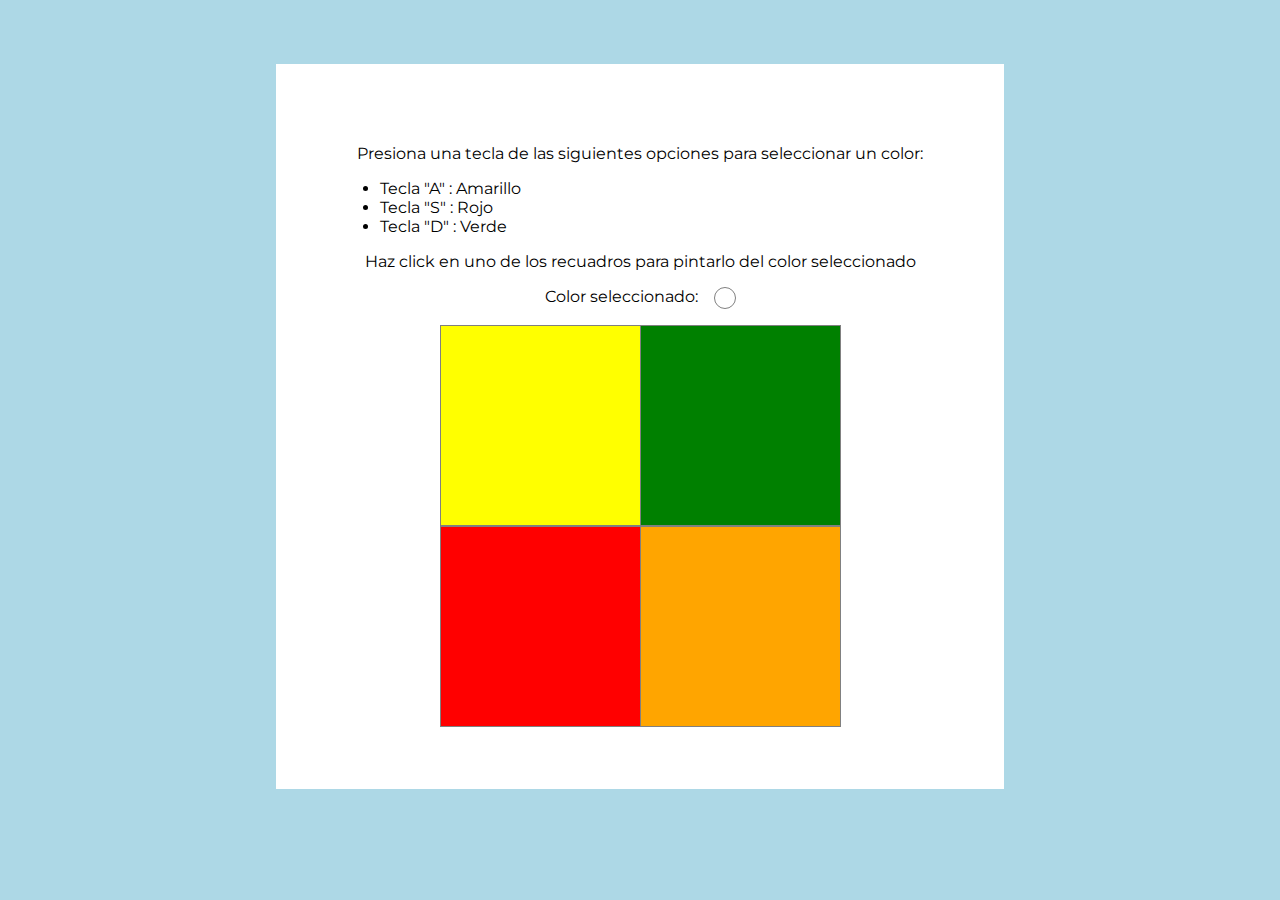
<file: index.html>
<!DOCTYPE html>
<html lang="en">
<head>
    <meta charset="UTF-8">
    <meta http-equiv="X-UA-Compatible" content="IE=edge">
    <meta name="viewport" content="width=device-width, initial-scale=1.0">
    <link rel="stylesheet" href="assets/css/style.css">
    <link rel="preconnect" href="https://fonts.googleapis.com">
    <link rel="preconnect" href="https://fonts.gstatic.com" crossorigin>
    <link href="https://fonts.googleapis.com/css2?family=Montserrat:wght@300&display=swap" rel="stylesheet">
    <title>Desafio Funciones</title>
</head>
<body>
    <div class="container">
        <p>Presiona una tecla de las siguientes opciones para seleccionar un color:
            <ul>
                <li>Tecla "A" : Amarillo</li>
                <li>Tecla "S" : Rojo</li>
                <li>Tecla "D" : Verde</li>
            </ul>
        </p>
        <p>Haz click en uno de los recuadros para pintarlo del color seleccionado</p>
        <p style="display:flex; justify-content: center;">Color seleccionado: <span class="color"></span></p>
        <div class="squares">
            <div class="square" style="background-color:yellow"></div>
            <div class="square" style="background-color:green"></div>
            <div class="square" style="background-color:red"></div>
            <div class="square" style="background-color:orange"></div>
        </div>
    </div>
    
</body>
<script src="assets/js/4 script.js" ></script>
</html>
</file>
<file: assets/css/style.css>
body {
    margin: 0;
    padding: 0;
    font-family: 'Montserrat', sans-serif;
    background-color: lightblue;
}
p {
    text-align: center;
}

.color {
    width: 20px;
    height: 20px;
    border: 1px solid grey;
    margin-left: 1em;
    border-radius:50%;

}

.container {
    width: 600px;
    margin: 4em auto;
    padding: 4em;
    background: white;
}

.squares {
    width: 400px;
    height: 400px;
    margin: 0 auto;
    display: grid;
    grid-template-columns: 50% 50%;
}

.square {
    border: 0.5px solid grey;
    width: 199px;
    height: 199px;
    float: left;
}
</file>
